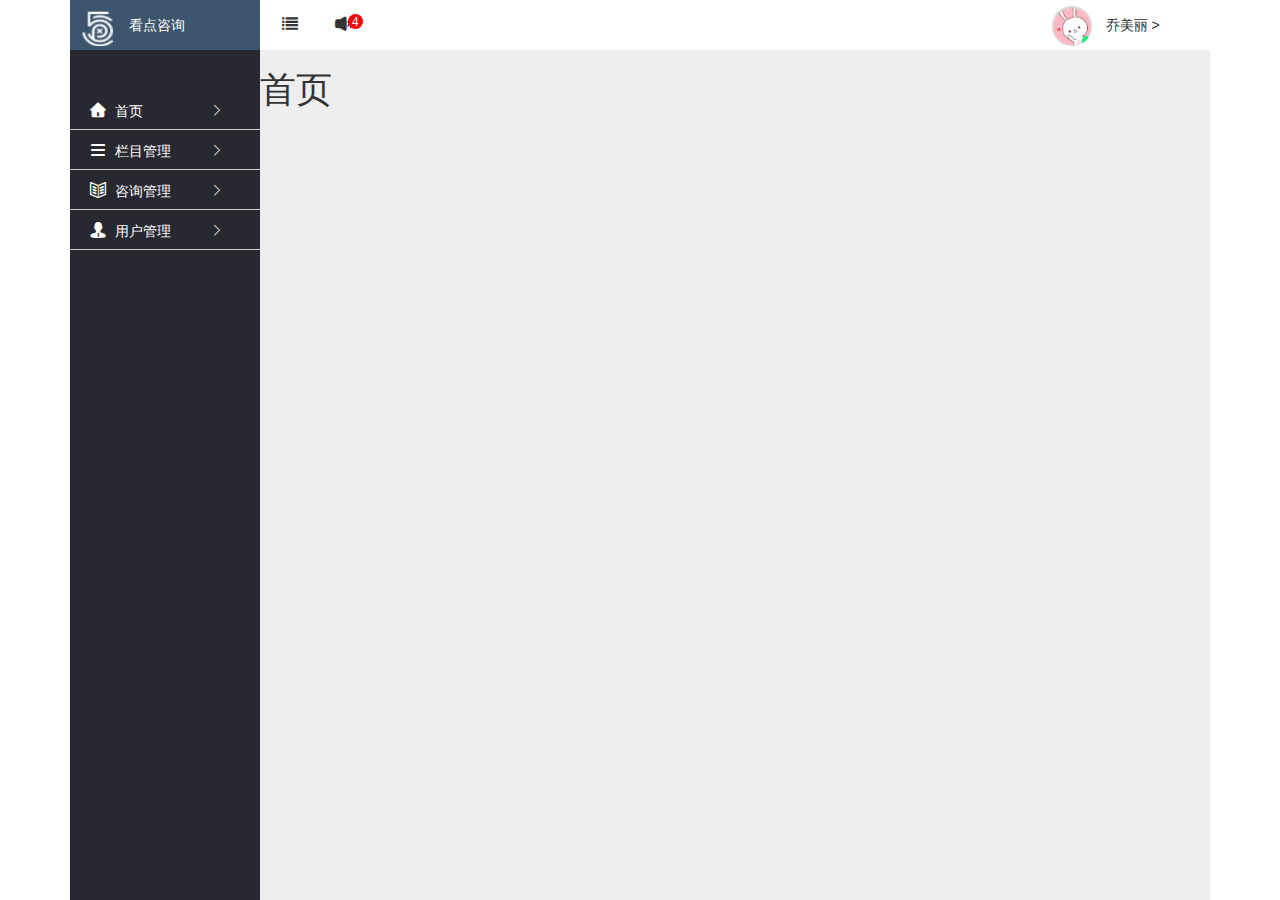
<file: 项目/cms/index.html>
<!DOCTYPE html>
<html lang="en">
<head>
	<meta charset="UTF-8">
	<title>Document</title>
	<!--引入样式-->
	<link rel="stylesheet" href="css/bootstrap3.2.2/css/bootstrap.min.css">
	<link rel="stylesheet" href="css/iconFont/iconfont.css">
	<link rel="stylesheet" href="css/index.css">
	<!--引入js-->
	<script type="text/javascript" src="js/jquery-2.1.4/jquery.min.js"></script>
	<script type="text/javascript" src="css/bootstrap3.2.2/js/bootstrap.min.js"></script>
	<script type="text/javascript" src="js/highcharts.js"></script>
	<script type="text/javascript" src="js/index.js"></script>
</head>
<body>
	<div class="container">
		<div class="col-md-2 leftDiv">
			<div class="leftDiv_top">
				<div>
					<img src="images/logo.png" alt="">
				</div>
				<span>看点咨询</span>
			</div>
			<ul class="leftDiv_bottom">
				<li><a href="javascript:void(0)">
					<i class="iconfont icon-shouye"></i>
					<span>首页</span>
					<i class="iconfont icon-kuozhan"></i>
				</a></li>
				<li><a href="javascript:void(0)">
					<i class="iconfont icon-liebiao"></i>
					<span>栏目管理</span>
					<i class="iconfont icon-kuozhan"></i>
				</a></li>
				<li><a href="javascript:void(0)">
					<i class="iconfont icon-zixun"></i>
					<span>咨询管理</span>
					<i class="iconfont icon-kuozhan"></i>
				</a></li>
				<li><a href="javascript:void(0)">
					<i class="iconfont icon-ai-user"></i>
					<span>用户管理</span>
					<i class="iconfont icon-kuozhan"></i>
				</a></li>
			</ul>
		</div>
		<div class="col-md-10 rightDiv">
			<div class="rightDiv_top">
				<div class="col-md-2 rightDivTop_left">
					<i class="iconfont icon-liebiao1"></i>
					<i class="iconfont icon-laba"></i>
					<span>4</span>
				</div>
				<div class="col-md-8"></div>
				<div class="col-md-2 rightDivTop_right">
					<div>
						<img src="images/touxiang.png" alt="">
					</div>
					<span>乔美丽 > </span>
				</div>
			</div>
			<div class="rightDiv_content">
				
			</div>
		</div>
	</div>
</body>
</html>
</file>
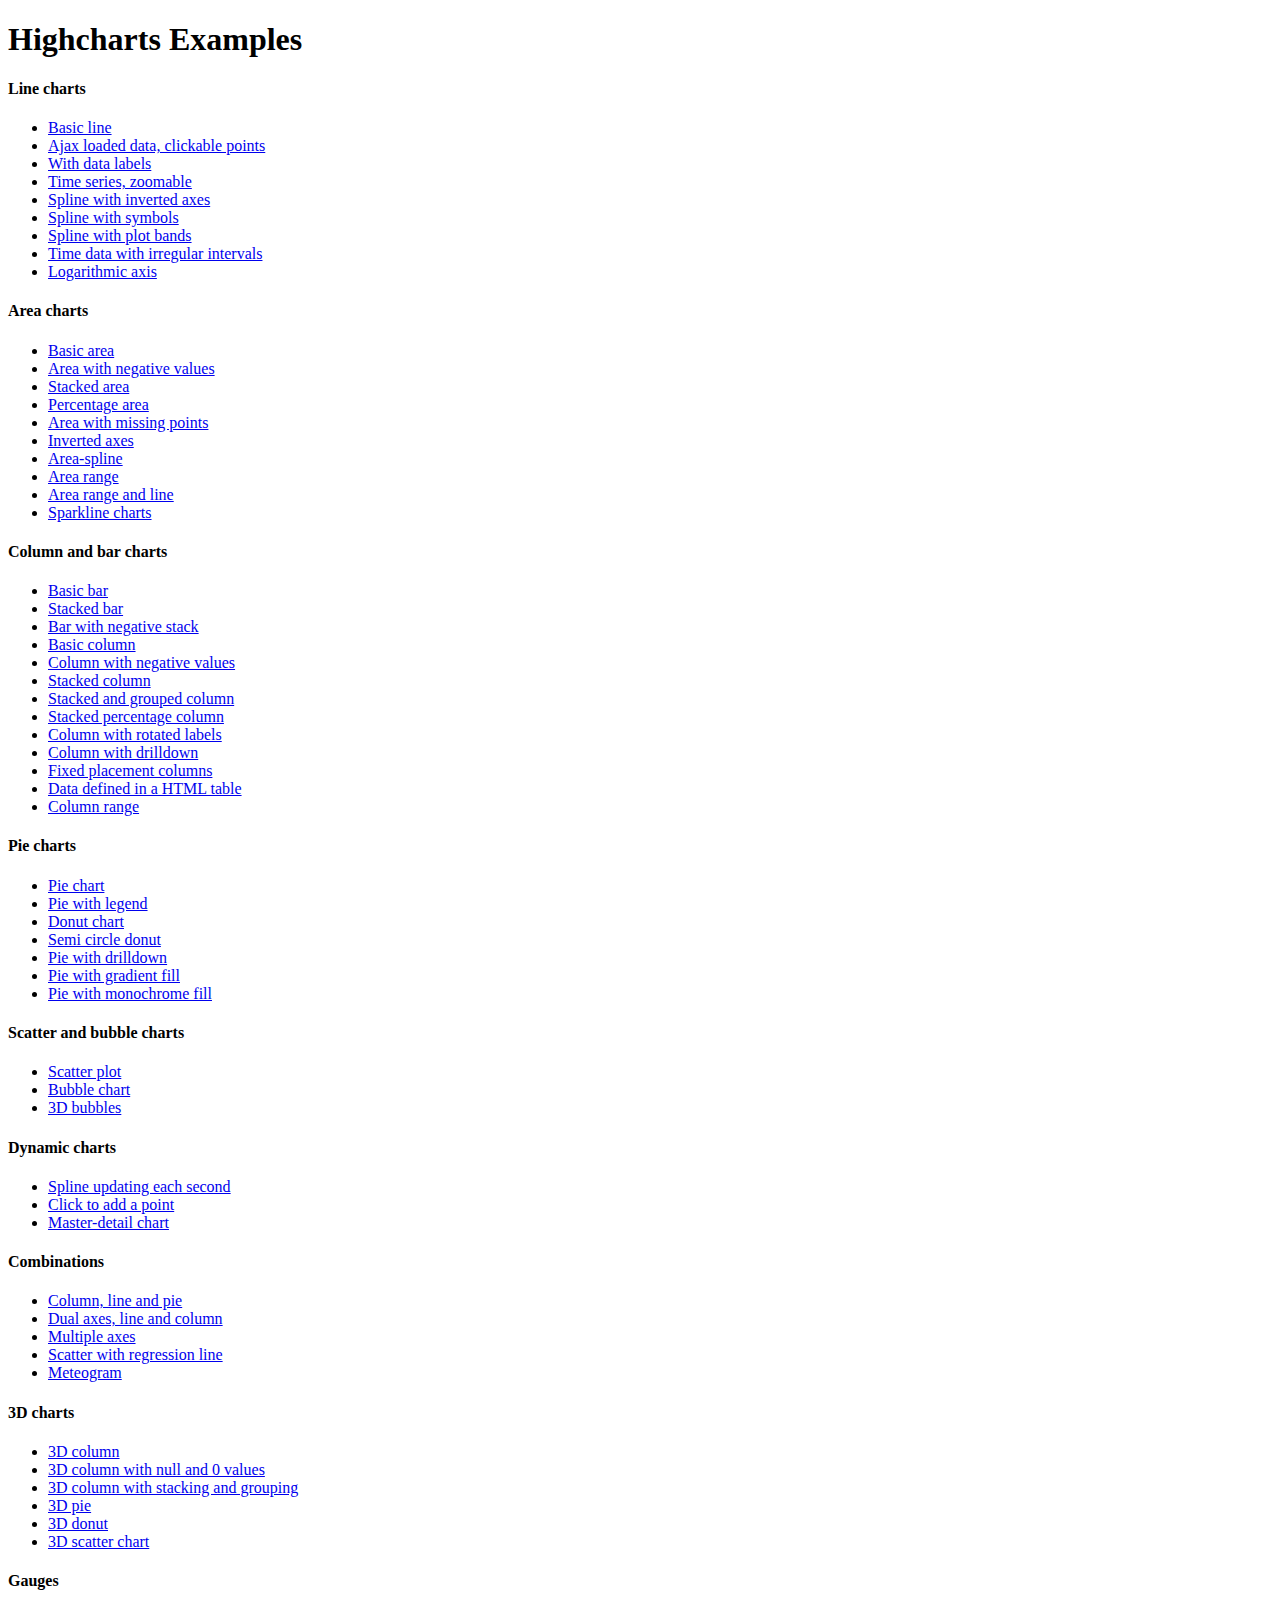
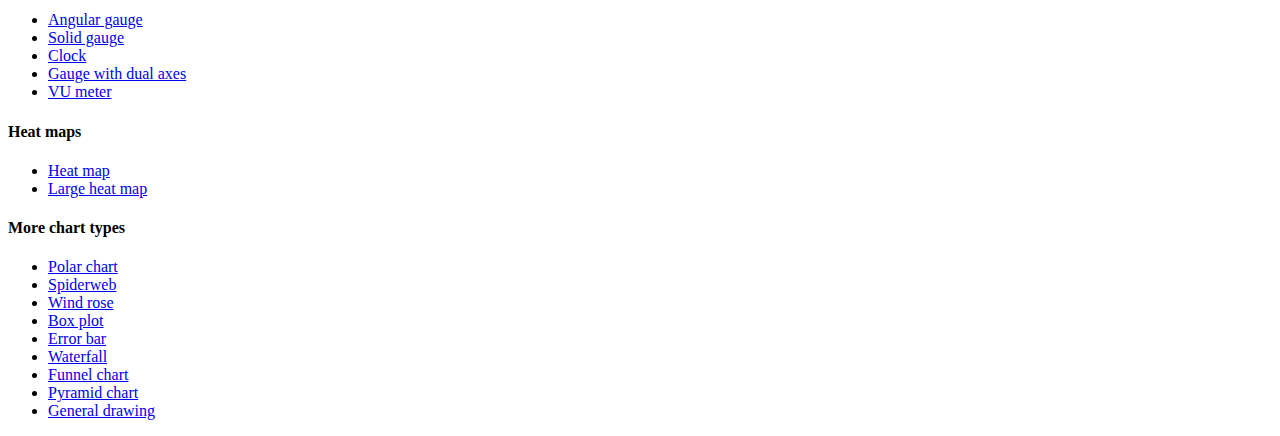
<file: 项目/Highcharts-4.0.1/index.htm>
<!DOCTYPE HTML PUBLIC "-//W3C//DTD HTML 4.01//EN" "http://www.w3.org/TR/html4/strict.dtd">
<html>
	<head>
		<meta http-equiv="Content-Type" content="text/html; charset=utf-8" />
		<title>Highcharts Examples</title>
	</head>
	<body>
		<h1>Highcharts Examples</h1>
		<h4>Line charts</h4>
		<ul>
			<li><a href="examples/line-basic/index.htm">Basic line</a></li>
			<li><a href="examples/line-ajax/index.htm">Ajax loaded data, clickable points</a></li>
			<li><a href="examples/line-labels/index.htm">With data labels</a></li>
			<li><a href="examples/line-time-series/index.htm">Time series, zoomable</a></li>
			<li><a href="examples/spline-inverted/index.htm">Spline with inverted axes</a></li>
			<li><a href="examples/spline-symbols/index.htm">Spline with symbols</a></li>
			<li><a href="examples/spline-plot-bands/index.htm">Spline with plot bands</a></li>
			<li><a href="examples/spline-irregular-time/index.htm">Time data with irregular intervals</a></li>
			<li><a href="examples/line-log-axis/index.htm">Logarithmic axis</a></li>
		</ul>
		<h4>Area charts</h4>
		<ul>
			<li><a href="examples/area-basic/index.htm">Basic area</a></li>
			<li><a href="examples/area-negative/index.htm">Area with negative values</a></li>
			<li><a href="examples/area-stacked/index.htm">Stacked area</a></li>
			<li><a href="examples/area-stacked-percent/index.htm">Percentage area</a></li>
			<li><a href="examples/area-missing/index.htm">Area with missing points</a></li>
			<li><a href="examples/area-inverted/index.htm">Inverted axes</a></li>
			<li><a href="examples/areaspline/index.htm">Area-spline</a></li>
			<li><a href="examples/arearange/index.htm">Area range</a></li>
			<li><a href="examples/arearange-line/index.htm">Area range and line</a></li>
			<li><a href="examples/sparkline/index.htm">Sparkline charts</a></li>
		</ul>
		<h4>Column and bar charts</h4>
		<ul>
			<li><a href="examples/bar-basic/index.htm">Basic bar</a></li>
			<li><a href="examples/bar-stacked/index.htm">Stacked bar</a></li>
			<li><a href="examples/bar-negative-stack/index.htm">Bar with negative stack</a></li>
			<li><a href="examples/column-basic/index.htm">Basic column</a></li>
			<li><a href="examples/column-negative/index.htm">Column with negative values</a></li>
			<li><a href="examples/column-stacked/index.htm">Stacked column</a></li>
			<li><a href="examples/column-stacked-and-grouped/index.htm">Stacked and grouped column</a></li>
			<li><a href="examples/column-stacked-percent/index.htm">Stacked percentage column</a></li>
			<li><a href="examples/column-rotated-labels/index.htm">Column with rotated labels</a></li>
			<li><a href="examples/column-drilldown/index.htm">Column with drilldown</a></li>
			<li><a href="examples/column-placement/index.htm">Fixed placement columns</a></li>
			<li><a href="examples/column-parsed/index.htm">Data defined in a HTML table</a></li>
			<li><a href="examples/columnrange/index.htm">Column range</a></li>
		</ul>
		<h4>Pie charts</h4>
		<ul>
			<li><a href="examples/pie-basic/index.htm">Pie chart</a></li>
			<li><a href="examples/pie-legend/index.htm">Pie with legend</a></li>
			<li><a href="examples/pie-donut/index.htm">Donut chart</a></li>
			<li><a href="examples/pie-semi-circle/index.htm">Semi circle donut</a></li>
			<li><a href="examples/pie-drilldown/index.htm">Pie with drilldown</a></li>
			<li><a href="examples/pie-gradient/index.htm">Pie with gradient fill</a></li>
			<li><a href="examples/pie-monochrome/index.htm">Pie with monochrome fill</a></li>
		</ul>
		<h4>Scatter and bubble charts</h4>
		<ul>
			<li><a href="examples/scatter/index.htm">Scatter plot</a></li>
			<li><a href="examples/bubble/index.htm">Bubble chart</a></li>
			<li><a href="examples/bubble-3d/index.htm">3D bubbles</a></li>
		</ul>
		<h4>Dynamic charts</h4>
		<ul>
			<li><a href="examples/dynamic-update/index.htm">Spline updating each second</a></li>
			<li><a href="examples/dynamic-click-to-add/index.htm">Click to add a point</a></li>
			<li><a href="examples/dynamic-master-detail/index.htm">Master-detail chart</a></li>
		</ul>
		<h4>Combinations</h4>
		<ul>
			<li><a href="examples/combo/index.htm">Column, line and pie</a></li>
			<li><a href="examples/combo-dual-axes/index.htm">Dual axes, line and column</a></li>
			<li><a href="examples/combo-multi-axes/index.htm">Multiple axes</a></li>
			<li><a href="examples/combo-regression/index.htm">Scatter with regression line</a></li>
			<li><a href="examples/combo-meteogram/index.htm">Meteogram</a></li>
		</ul>
		<h4>3D charts</h4>
		<ul>
			<li><a href="examples/3d-column-interactive/index.htm">3D column</a></li>
			<li><a href="examples/3d-column-null-values/index.htm">3D column with null and 0 values</a></li>
			<li><a href="examples/3d-column-stacking-grouping/index.htm">3D column with stacking and grouping</a></li>
			<li><a href="examples/3d-pie/index.htm">3D pie</a></li>
			<li><a href="examples/3d-pie-donut/index.htm">3D donut</a></li>
			<li><a href="examples/3d-scatter-draggable/index.htm">3D scatter chart</a></li>
		</ul>
		<h4>Gauges</h4>
		<ul>
			<li><a href="examples/gauge-speedometer/index.htm">Angular gauge</a></li>
			<li><a href="examples/gauge-solid/index.htm">Solid gauge</a></li>
			<li><a href="examples/gauge-clock/index.htm">Clock</a></li>
			<li><a href="examples/gauge-dual/index.htm">Gauge with dual axes</a></li>
			<li><a href="examples/gauge-vu-meter/index.htm">VU meter</a></li>
		</ul>
		<h4>Heat maps</h4>
		<ul>
			<li><a href="examples/heatmap/index.htm">Heat map</a></li>
			<li><a href="examples/heatmap-canvas/index.htm">Large heat map</a></li>
		</ul>
		<h4>More chart types</h4>
		<ul>
			<li><a href="examples/polar/index.htm">Polar chart</a></li>
			<li><a href="examples/polar-spider/index.htm">Spiderweb</a></li>
			<li><a href="examples/polar-wind-rose/index.htm">Wind rose</a></li>
			<li><a href="examples/box-plot/index.htm">Box plot</a></li>
			<li><a href="examples/error-bar/index.htm">Error bar</a></li>
			<li><a href="examples/waterfall/index.htm">Waterfall</a></li>
			<li><a href="examples/funnel/index.htm">Funnel chart</a></li>
			<li><a href="examples/pyramid/index.htm">Pyramid chart</a></li>
			<li><a href="examples/renderer/index.htm">General drawing</a></li>
		</ul>
	</body>
</html>
</file>
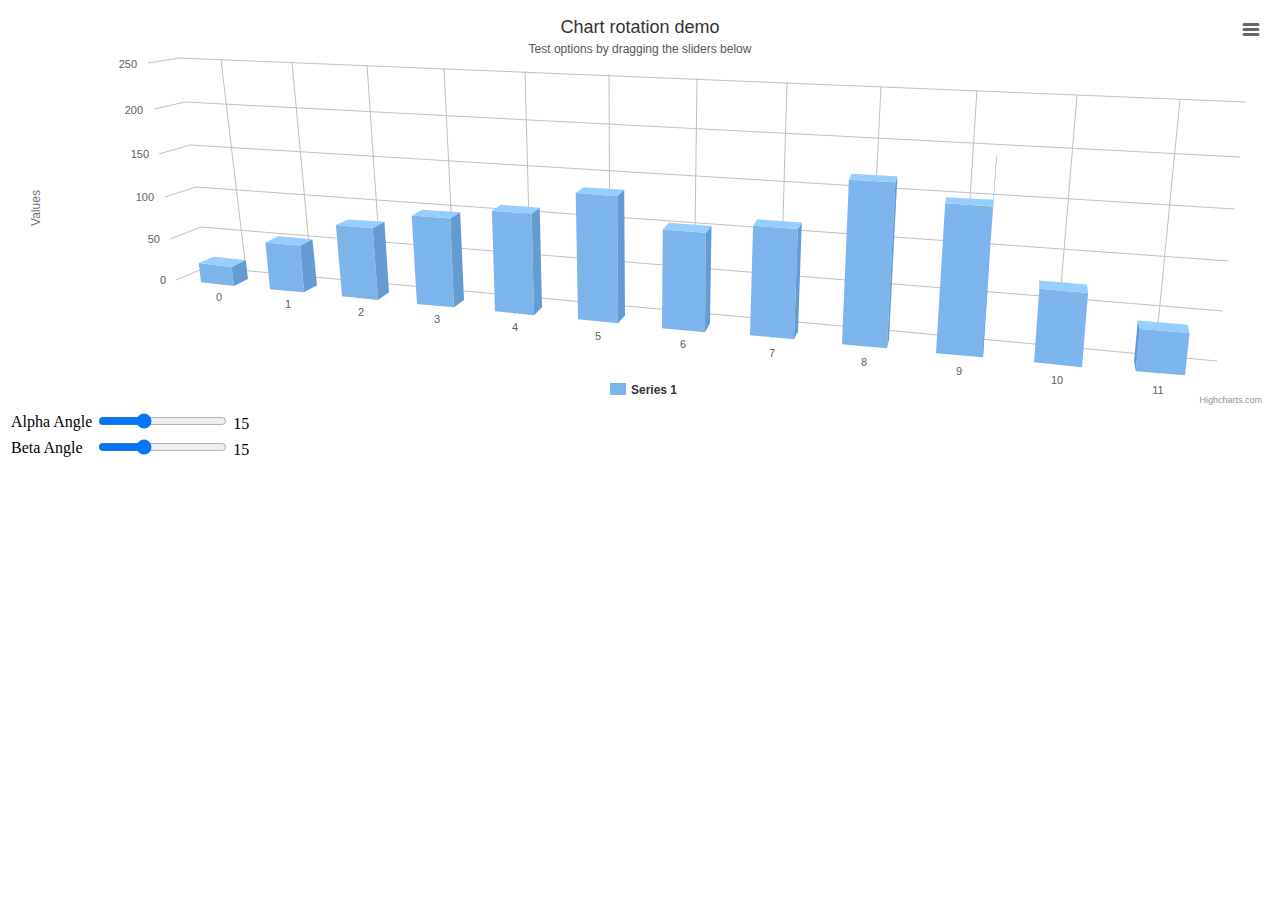
<file: 项目/Highcharts-4.0.1/examples/3d-column-interactive/index.htm>
<!DOCTYPE HTML>
<html>
	<head>
		<meta http-equiv="Content-Type" content="text/html; charset=utf-8">
		<title>Highcharts Example</title>

		<script type="text/javascript" src="http://ajax.googleapis.com/ajax/libs/jquery/1.8.2/jquery.min.js"></script>
		<script type="text/javascript">
$(function () {
    // Set up the chart
    var chart = new Highcharts.Chart({
        chart: {
            renderTo: 'container',
            type: 'column',
            margin: 75,
            options3d: {
                enabled: true,
                alpha: 15,
                beta: 15,
                depth: 50,
                viewDistance: 25
            }
        },
        title: {
            text: 'Chart rotation demo'
        },
        subtitle: {
            text: 'Test options by dragging the sliders below'
        },
        plotOptions: {
            column: {
                depth: 25
            }
        },
        series: [{
            data: [29.9, 71.5, 106.4, 129.2, 144.0, 176.0, 135.6, 148.5, 216.4, 194.1, 95.6, 54.4]
        }]
    });
    

    // Activate the sliders
    $('#R0').on('change', function(){
        chart.options.chart.options3d.alpha = this.value;
        showValues();
        chart.redraw(false);
    });
    $('#R1').on('change', function(){
        chart.options.chart.options3d.beta = this.value;
        showValues();
        chart.redraw(false);
    });

    function showValues() {
        $('#R0-value').html(chart.options.chart.options3d.alpha);
        $('#R1-value').html(chart.options.chart.options3d.beta);
    }
    showValues();
});
		</script>
	</head>
	<body>
<script src="../../js/highcharts.js"></script>
<script src="../../js/highcharts-3d.js"></script>
<script src="../../js/modules/exporting.js"></script>

<div id="container"></div>
<div id="sliders">
	<table>
		<tr><td>Alpha Angle</td><td><input id="R0" type="range" min="0" max="45" value="15"/> <span id="R0-value" class="value"></span></td></tr>
	    <tr><td>Beta Angle</td><td><input id="R1" type="range" min="0" max="45" value="15"/> <span id="R1-value" class="value"></span></td></tr>
	</table>
</div>
	</body>
</html>
</file>
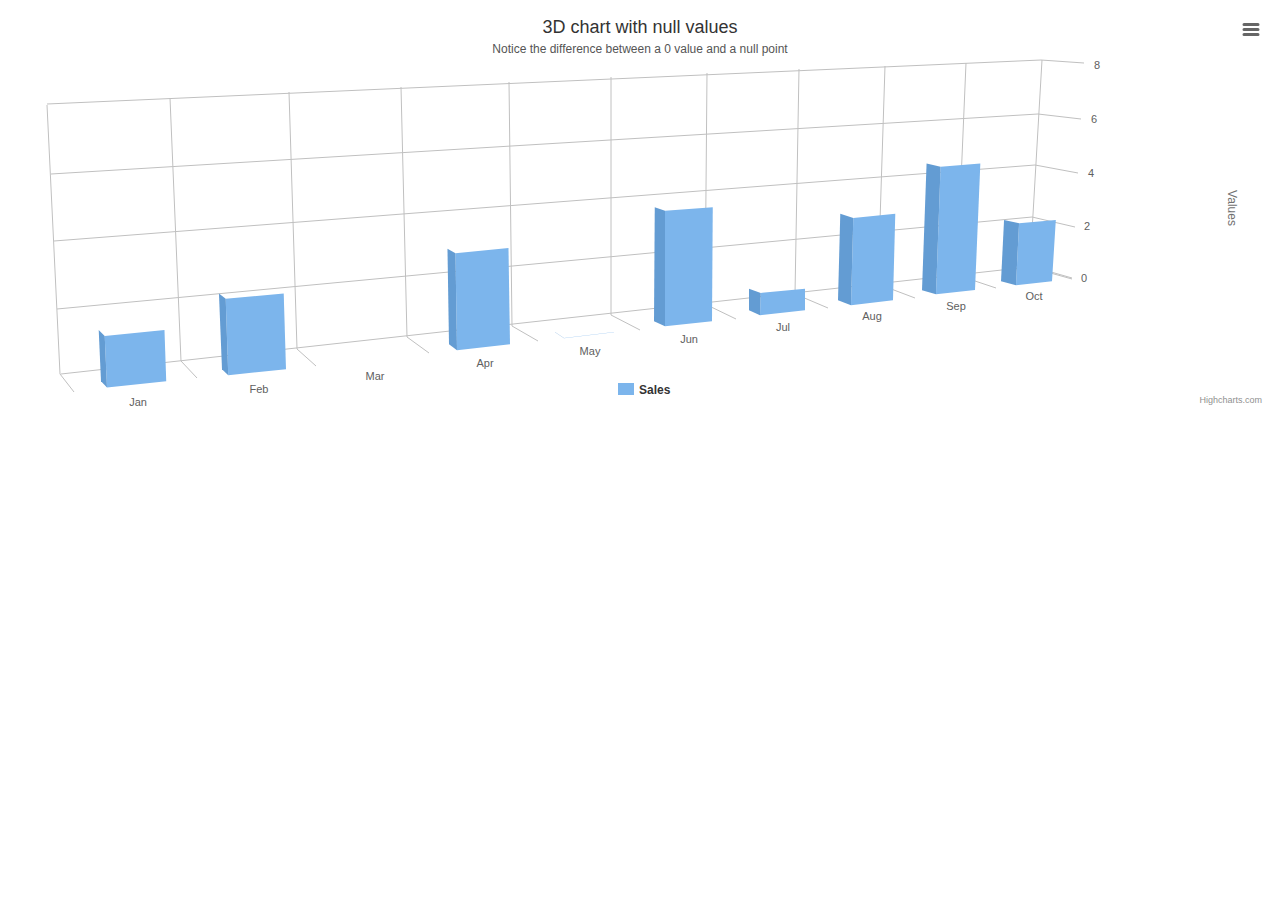
<file: 项目/Highcharts-4.0.1/examples/3d-column-null-values/index.htm>
<!DOCTYPE HTML>
<html>
	<head>
		<meta http-equiv="Content-Type" content="text/html; charset=utf-8">
		<title>Highcharts Example</title>

		<script type="text/javascript" src="http://ajax.googleapis.com/ajax/libs/jquery/1.8.2/jquery.min.js"></script>
		<script type="text/javascript">
$(function () {
    $('#container').highcharts({
        chart: {
            type: 'column',
            margin: 75,
            options3d: {
				enabled: true,
                alpha: 10,
                beta: 25,
                depth: 70
            }
        },
        title: {
            text: '3D chart with null values'
        },
        subtitle: {
            text: 'Notice the difference between a 0 value and a null point'
        },
        plotOptions: {
            column: {
                depth: 25
            }
        },
        xAxis: {
            categories: Highcharts.getOptions().lang.shortMonths
        },
        yAxis: {
            opposite: true
        },
        series: [{
            name: 'Sales',
            data: [2, 3, null, 4, 0, 5, 1, 4, 6, 3]
        }]
    });
});
		</script>
	</head>
	<body>

<script src="../../js/highcharts.js"></script>
<script src="../../js/highcharts-3d.js"></script>
<script src="../../js/modules/exporting.js"></script>

<div id="container" style="height: 400px"></div>
	</body>
</html>
</file>
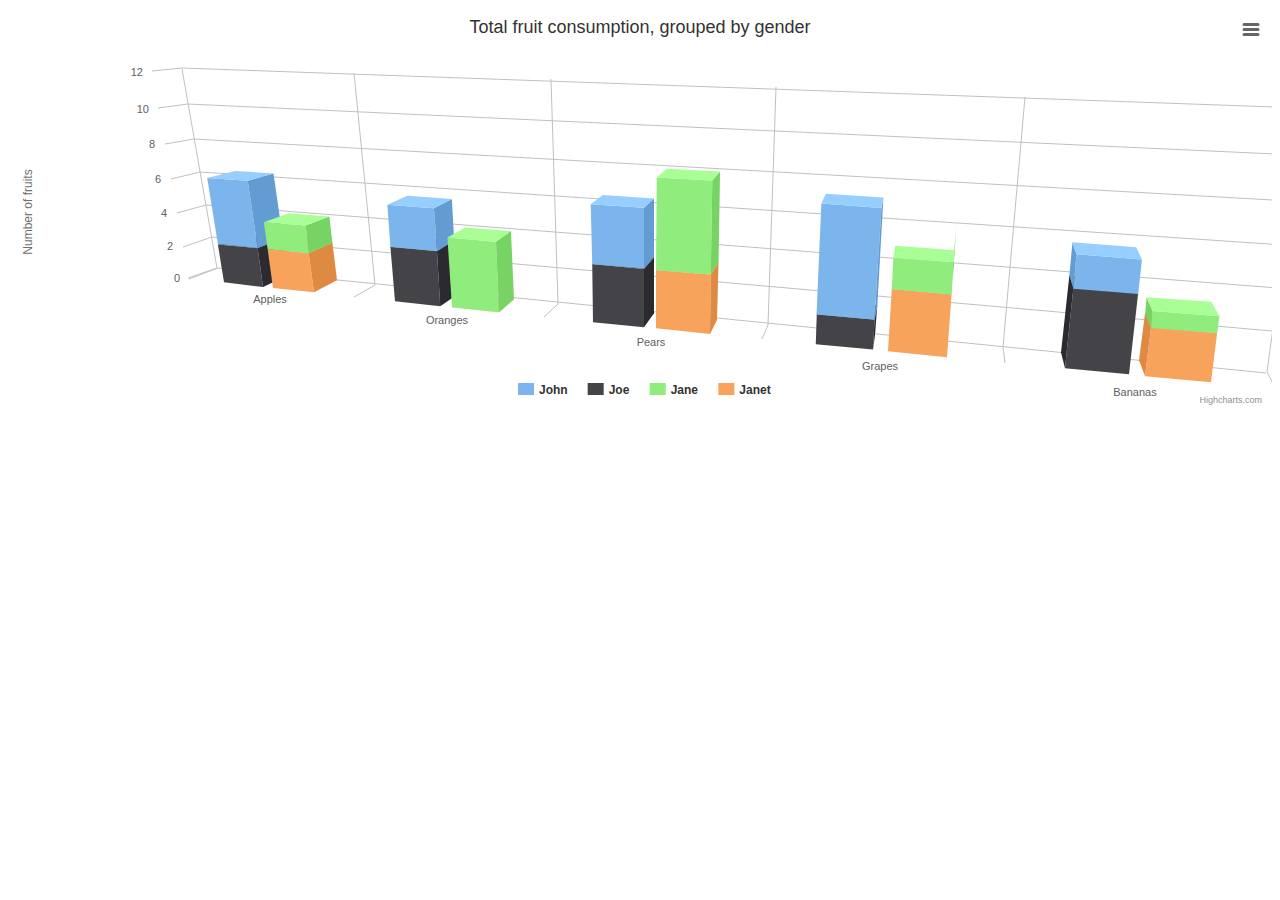
<file: 项目/Highcharts-4.0.1/examples/3d-column-stacking-grouping/index.htm>
<!DOCTYPE HTML>
<html>
	<head>
		<meta http-equiv="Content-Type" content="text/html; charset=utf-8">
		<title>Highcharts Example</title>

		<script type="text/javascript" src="http://ajax.googleapis.com/ajax/libs/jquery/1.8.2/jquery.min.js"></script>
		<script type="text/javascript">
$(function () {
    $('#container').highcharts({

        chart: {
            type: 'column',
            options3d: {
                enabled: true,
                alpha: 15,
                beta: 15,
                viewDistance: 25,
                depth: 40
            },
            marginTop: 80,
            marginRight: 40
        },

        title: {
            text: 'Total fruit consumption, grouped by gender'
        },

        xAxis: {
            categories: ['Apples', 'Oranges', 'Pears', 'Grapes', 'Bananas']
        },

        yAxis: {
            allowDecimals: false,
            min: 0,
            title: {
                text: 'Number of fruits'
            }
        },

        tooltip: {
            headerFormat: '<b>{point.key}</b><br>',
            pointFormat: '<span style="color:{series.color}">\u25CF</span> {series.name}: {point.y} / {point.stackTotal}'
        },

        plotOptions: {
            column: {
                stacking: 'normal',
                depth: 40
            }
        },

        series: [{
            name: 'John',
            data: [5, 3, 4, 7, 2],
            stack: 'male'
        }, {
            name: 'Joe',
            data: [3, 4, 4, 2, 5],
            stack: 'male'
        }, {
            name: 'Jane',
            data: [2, 5, 6, 2, 1],
            stack: 'female'
        }, {
            name: 'Janet',
            data: [3, 0, 4, 4, 3],
            stack: 'female'
        }]
    });
});
    

		</script>
	</head>
	<body>

<script src="../../js/highcharts.js"></script>
<script src="../../js/highcharts-3d.js"></script>
<script src="../../js/modules/exporting.js"></script>

<div id="container" style="height: 400px"></div>
	</body>
</html>
</file>
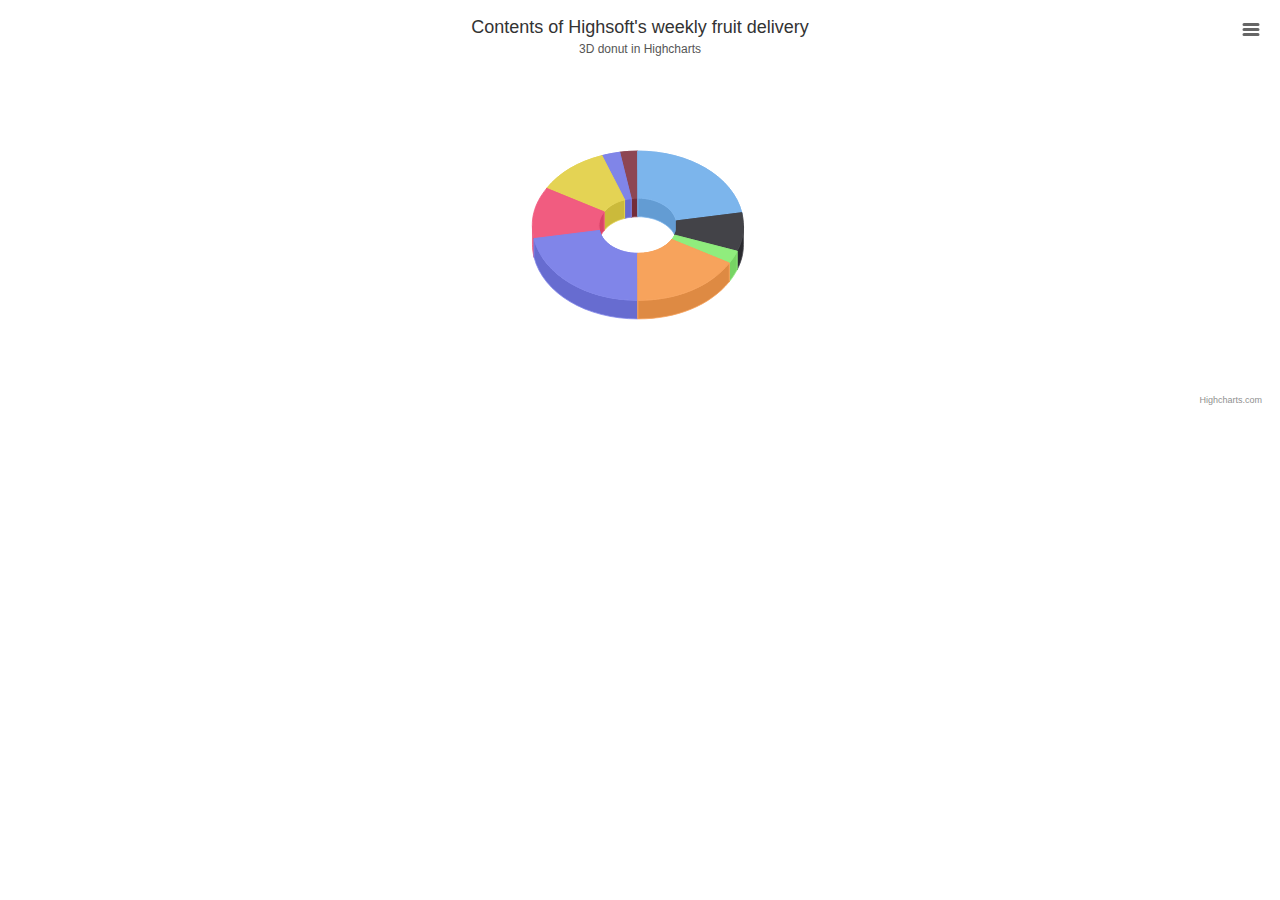
<file: 项目/Highcharts-4.0.1/examples/3d-pie-donut/index.htm>
<!DOCTYPE HTML>
<html>
	<head>
		<meta http-equiv="Content-Type" content="text/html; charset=utf-8">
		<title>Highcharts Example</title>

		<script type="text/javascript" src="../../../jquery-2.1.4/jquery.min.js"></script>
		<script type="text/javascript">
$(function () {
    $('#container').highcharts({
        chart: {
            type: 'pie',
            options3d: {
				enabled: true,
                alpha: 45
            }
        },
        title: {
            text: 'Contents of Highsoft\'s weekly fruit delivery'
        },
        subtitle: {
            text: '3D donut in Highcharts'
        },
        plotOptions: {
            pie: {
                innerSize: 100,
                depth: 45
            }
        },
        series: [{
            name: 'Delivered amount',
            data: [
                ['Bananas', 8],
                ['Kiwi', 3],
                ['Mixed nuts', 1],
                ['Oranges', 6],
                ['Apples', 8],
                ['Pears', 4], 
                ['Clementines', 4],
                ['Reddish (bag)', 1],
                ['Grapes (bunch)', 1]
            ]
        }]
    });
});
		</script>
	</head>
	<body>

<script src="../../js/highcharts.js"></script>
<script src="../../js/highcharts-3d.js"></script>
<script src="../../js/modules/exporting.js"></script>

<div id="container" style="height: 400px"></div>
	</body>
</html>
</file>
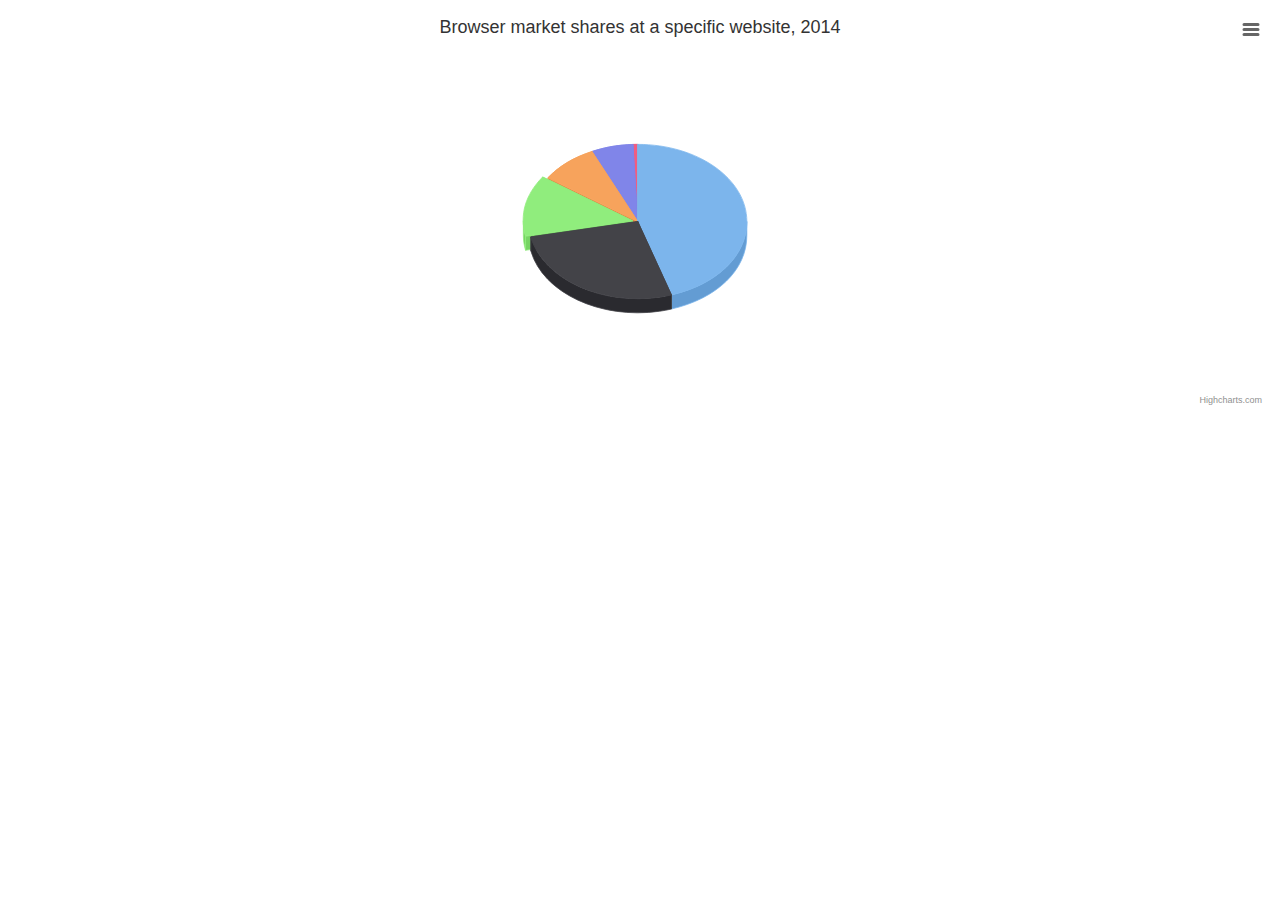
<file: 项目/Highcharts-4.0.1/examples/3d-pie/index.htm>
<!DOCTYPE HTML>
<html>
	<head>
		<meta http-equiv="Content-Type" content="text/html; charset=utf-8">
		<title>Highcharts Example</title>

		<script type="text/javascript" src="http://ajax.googleapis.com/ajax/libs/jquery/1.8.2/jquery.min.js"></script>
		<script type="text/javascript">
$(function () {
    $('#container').highcharts({
        chart: {
            type: 'pie',
            options3d: {
				enabled: true,
                alpha: 45,
                beta: 0
            }
        },
        title: {
            text: 'Browser market shares at a specific website, 2014'
        },
        tooltip: {
            pointFormat: '{series.name}: <b>{point.percentage:.1f}%</b>'
        },
        plotOptions: {
            pie: {
                allowPointSelect: true,
                cursor: 'pointer',
                depth: 35,
                dataLabels: {
                    enabled: true,
                    format: '{point.name}'
                }
            }
        },
        series: [{
            type: 'pie',
            name: 'Browser share',
            data: [
                ['Firefox',   45.0],
                ['IE',       26.8],
                {
                    name: 'Chrome',
                    y: 12.8,
                    sliced: true,
                    selected: true
                },
                ['Safari',    8.5],
                ['Opera',     6.2],
                ['Others',   0.7]
            ]
        }]
    });
});
		</script>
	</head>
	<body>

<script src="../../js/highcharts.js"></script>
<script src="../../js/highcharts-3d.js"></script>
<script src="../../js/modules/exporting.js"></script>

<div id="container" style="height: 400px"></div>
	</body>
</html>
</file>
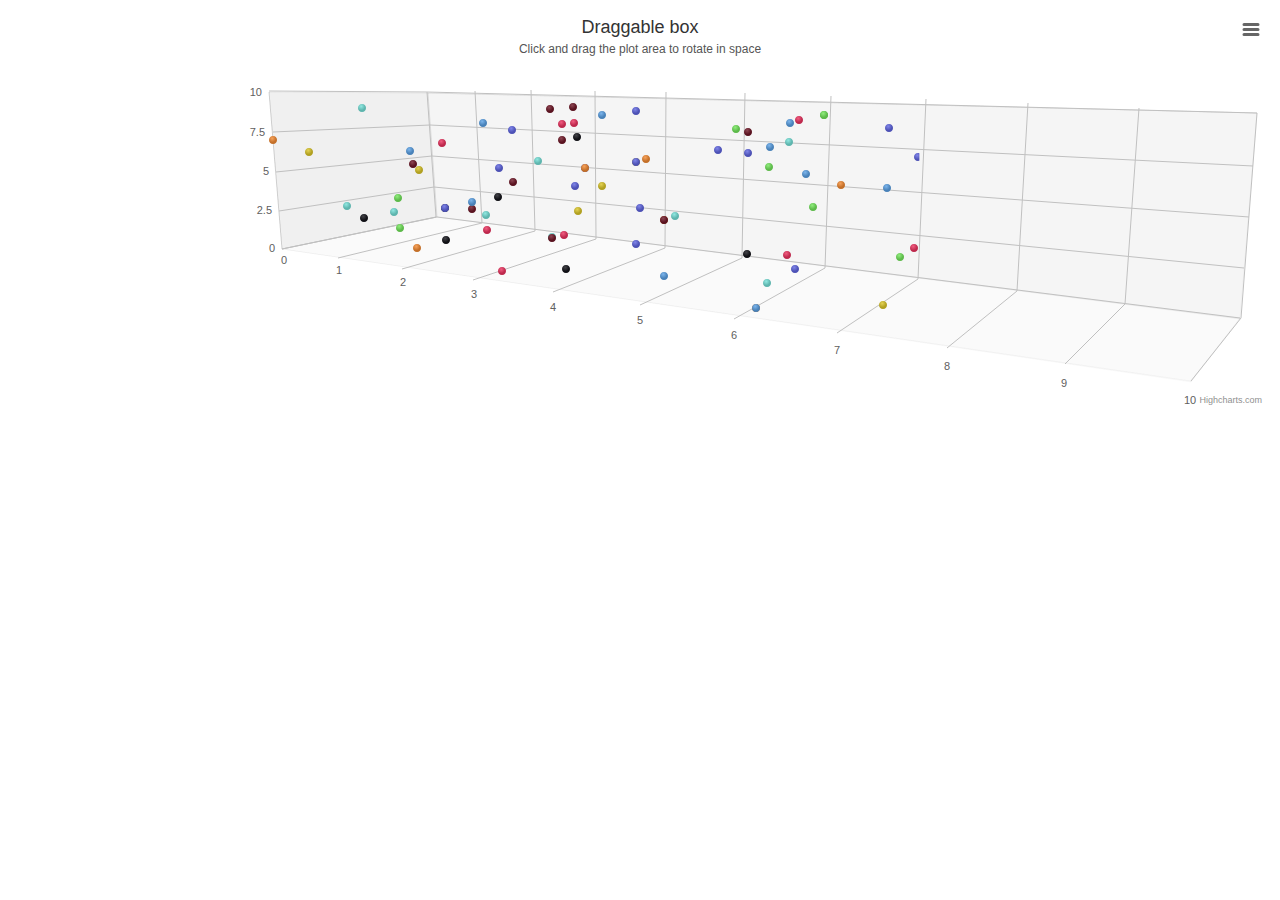
<file: 项目/Highcharts-4.0.1/examples/3d-scatter-draggable/index.htm>
<!DOCTYPE HTML>
<html>
	<head>
		<meta http-equiv="Content-Type" content="text/html; charset=utf-8">
		<title>Highcharts Example</title>

		<script type="text/javascript" src="http://ajax.googleapis.com/ajax/libs/jquery/1.8.2/jquery.min.js"></script>
		<script type="text/javascript">
$(function () {

    // Give the points a 3D feel by adding a radial gradient
    Highcharts.getOptions().colors = $.map(Highcharts.getOptions().colors, function (color) {
        return {
            radialGradient: {
                cx: 0.4,
                cy: 0.3,
                r: 0.5
            },
            stops: [
                [0, color],
                [1, Highcharts.Color(color).brighten(-0.2).get('rgb')]
            ]
        };
    });

    // Set up the chart
    var chart = new Highcharts.Chart({
        chart: {
            renderTo: 'container',
            margin: 100,
            type: 'scatter',
            options3d: {
                enabled: true,
                alpha: 10,
                beta: 30,
                depth: 250,
                viewDistance: 5,

                frame: {
                    bottom: { size: 1, color: 'rgba(0,0,0,0.02)' },
                    back: { size: 1, color: 'rgba(0,0,0,0.04)' },
                    side: { size: 1, color: 'rgba(0,0,0,0.06)' }
                }
            }
        },
        title: {
            text: 'Draggable box'
        },
        subtitle: {
            text: 'Click and drag the plot area to rotate in space'
        },
        plotOptions: {
            scatter: {
                width: 10,
                height: 10,
                depth: 10
            }
        },
        yAxis: {
            min: 0,
            max: 10,
            title: null
        },
        xAxis: {
            min: 0,
            max: 10,
            gridLineWidth: 1
        },
        zAxis: {
            min: 0,
            max: 10
        },
        legend: {
            enabled: false
        },
        series: [{
            name: 'Reading',
            colorByPoint: true,
            data: [[1,6,5],[8,7,9],[1,3,4],[4,6,8],[5,7,7],[6,9,6],[7,0,5],[2,3,3],[3,9,8],[3,6,5],[4,9,4],[2,3,3],[6,9,9],[0,7,0],[7,7,9],[7,2,9],[0,6,2],[4,6,7],[3,7,7],[0,1,7],[2,8,6],[2,3,7],[6,4,8],[3,5,9],[7,9,5],[3,1,7],[4,4,2],[3,6,2],[3,1,6],[6,8,5],[6,6,7],[4,1,1],[7,2,7],[7,7,0],[8,8,9],[9,4,1],[8,3,4],[9,8,9],[3,5,3],[0,2,4],[6,0,2],[2,1,3],[5,8,9],[2,1,1],[9,7,6],[3,0,2],[9,9,0],[3,4,8],[2,6,1],[8,9,2],[7,6,5],[6,3,1],[9,3,1],[8,9,3],[9,1,0],[3,8,7],[8,0,0],[4,9,7],[8,6,2],[4,3,0],[2,3,5],[9,1,4],[1,1,4],[6,0,2],[6,1,6],[3,8,8],[8,8,7],[5,5,0],[3,9,6],[5,4,3],[6,8,3],[0,1,5],[6,7,3],[8,3,2],[3,8,3],[2,1,6],[4,6,7],[8,9,9],[5,4,2],[6,1,3],[6,9,5],[4,8,2],[9,7,4],[5,4,2],[9,6,1],[2,7,3],[4,5,4],[6,8,1],[3,4,0],[2,2,6],[5,1,2],[9,9,7],[6,9,9],[8,4,3],[4,1,7],[6,2,5],[0,4,9],[3,5,9],[6,9,1],[1,9,2]] 
        }]
    });


    // Add mouse events for rotation
    $(chart.container).bind('mousedown.hc touchstart.hc', function (e) {
        e = chart.pointer.normalize(e);

        var posX = e.pageX,
            posY = e.pageY,
            alpha = chart.options.chart.options3d.alpha,
            beta = chart.options.chart.options3d.beta,
            newAlpha,
            newBeta,
            sensitivity = 5; // lower is more sensitive

        $(document).bind({
            'mousemove.hc touchdrag.hc': function (e) {
                // Run beta
                newBeta = beta + (posX - e.pageX) / sensitivity;
                newBeta = Math.min(100, Math.max(-100, newBeta));
                chart.options.chart.options3d.beta = newBeta;

                // Run alpha
                newAlpha = alpha + (e.pageY - posY) / sensitivity;
                newAlpha = Math.min(100, Math.max(-100, newAlpha));
                chart.options.chart.options3d.alpha = newAlpha;

                chart.redraw(false);
            },                            
            'mouseup touchend': function () { 
                $(document).unbind('.hc');
            }
        });
    });
    
});
		</script>
	</head>
	<body>

<script src="../../js/highcharts.js"></script>
<script src="../../js/highcharts-3d.js"></script>
<script src="../../js/modules/exporting.js"></script>

<div id="container" style="height: 400px"></div>
	</body>
</html>
</file>
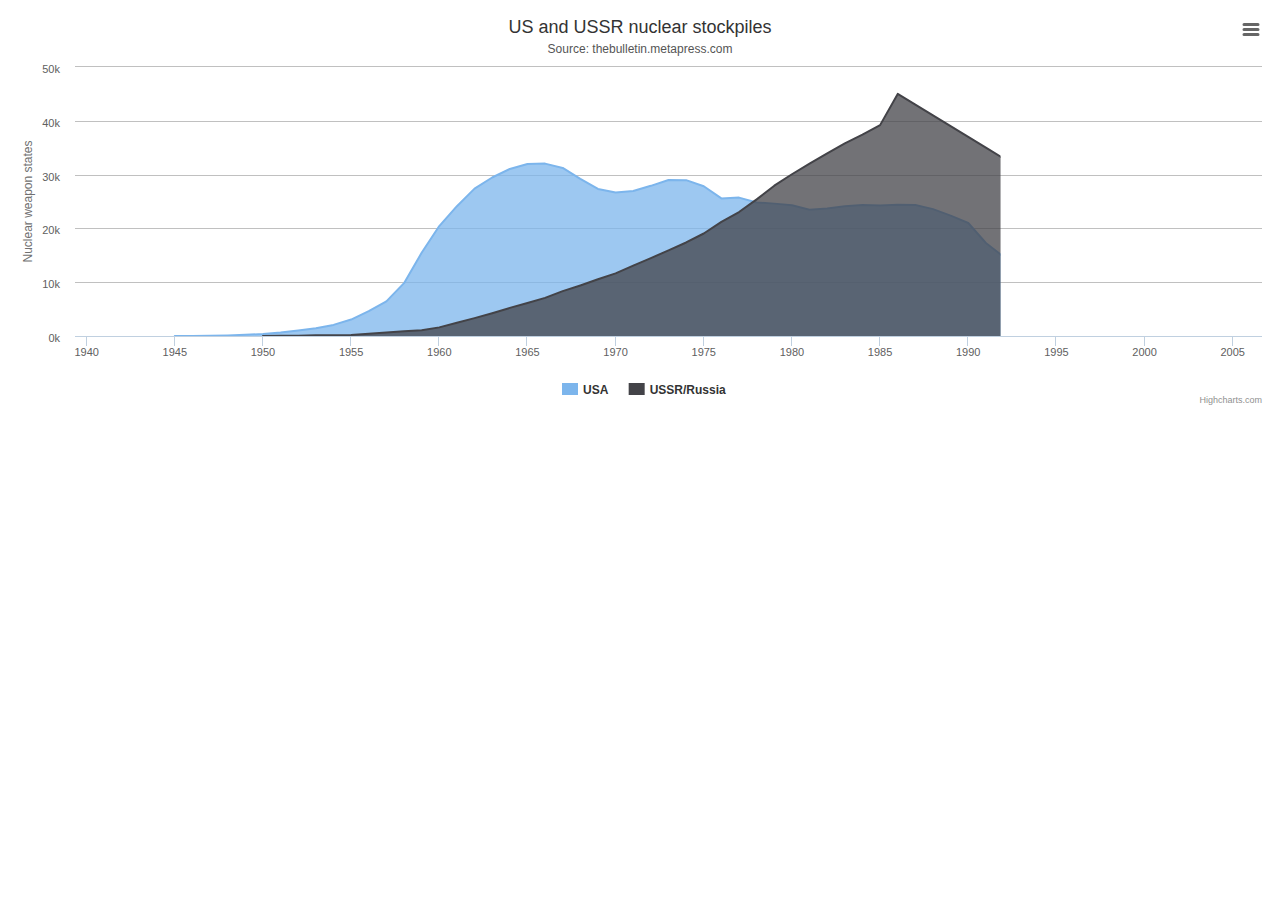
<file: 项目/Highcharts-4.0.1/examples/area-basic/index.htm>
<!DOCTYPE HTML>
<html>
	<head>
		<meta http-equiv="Content-Type" content="text/html; charset=utf-8">
		<title>Highcharts Example</title>

		<script type="text/javascript" src="http://ajax.googleapis.com/ajax/libs/jquery/1.8.2/jquery.min.js"></script>
		<script type="text/javascript">
$(function () {
        $('#container').highcharts({
            chart: {
                type: 'area'
            },
            title: {
                text: 'US and USSR nuclear stockpiles'
            },
            subtitle: {
                text: 'Source: <a href="http://thebulletin.metapress.com/content/c4120650912x74k7/fulltext.pdf">'+
                    'thebulletin.metapress.com</a>'
            },
            xAxis: {
                allowDecimals: false,
                labels: {
                    formatter: function() {
                        return this.value; // clean, unformatted number for year
                    }
                }
            },
            yAxis: {
                title: {
                    text: 'Nuclear weapon states'
                },
                labels: {
                    formatter: function() {
                        return this.value / 1000 +'k';
                    }
                }
            },
            tooltip: {
                pointFormat: '{series.name} produced <b>{point.y:,.0f}</b><br/>warheads in {point.x}'
            },
            plotOptions: {
                area: {
                    pointStart: 1940,
                    marker: {
                        enabled: false,
                        symbol: 'circle',
                        radius: 2,
                        states: {
                            hover: {
                                enabled: true
                            }
                        }
                    }
                }
            },
            series: [{
                name: 'USA',
                data: [null, null, null, null, null, 6 , 11, 32, 110, 235, 369, 640,
                    1005, 1436, 2063, 3057, 4618, 6444, 9822, 15468, 20434, 24126,
                    27387, 29459, 31056, 31982, 32040, 31233, 29224, 27342, 26662,
                    26956, 27912, 28999, 28965, 27826, 25579, 25722, 24826, 24605,
                    24304, 23464, 23708, 24099, 24357, 24237, 24401, 24344, 23586,
                    22380, 21004, 17287, 14747, 13076, 12555, 12144, 11009, 10950,
                    10871, 10824, 10577, 10527, 10475, 10421, 10358, 10295, 10104 ]
            }, {
                name: 'USSR/Russia',
                data: [null, null, null, null, null, null, null , null , null ,null,
                5, 25, 50, 120, 150, 200, 426, 660, 869, 1060, 1605, 2471, 3322,
                4238, 5221, 6129, 7089, 8339, 9399, 10538, 11643, 13092, 14478,
                15915, 17385, 19055, 21205, 23044, 25393, 27935, 30062, 32049,
                33952, 35804, 37431, 39197, 45000, 43000, 41000, 39000, 37000,
                35000, 33000, 31000, 29000, 27000, 25000, 24000, 23000, 22000,
                21000, 20000, 19000, 18000, 18000, 17000, 16000]
            }]
        });
    });
    

		</script>
	</head>
	<body>
<script src="../../js/highcharts.js"></script>
<script src="../../js/modules/exporting.js"></script>

<div id="container" style="min-width: 310px; height: 400px; margin: 0 auto"></div>

	</body>
</html>
</file>
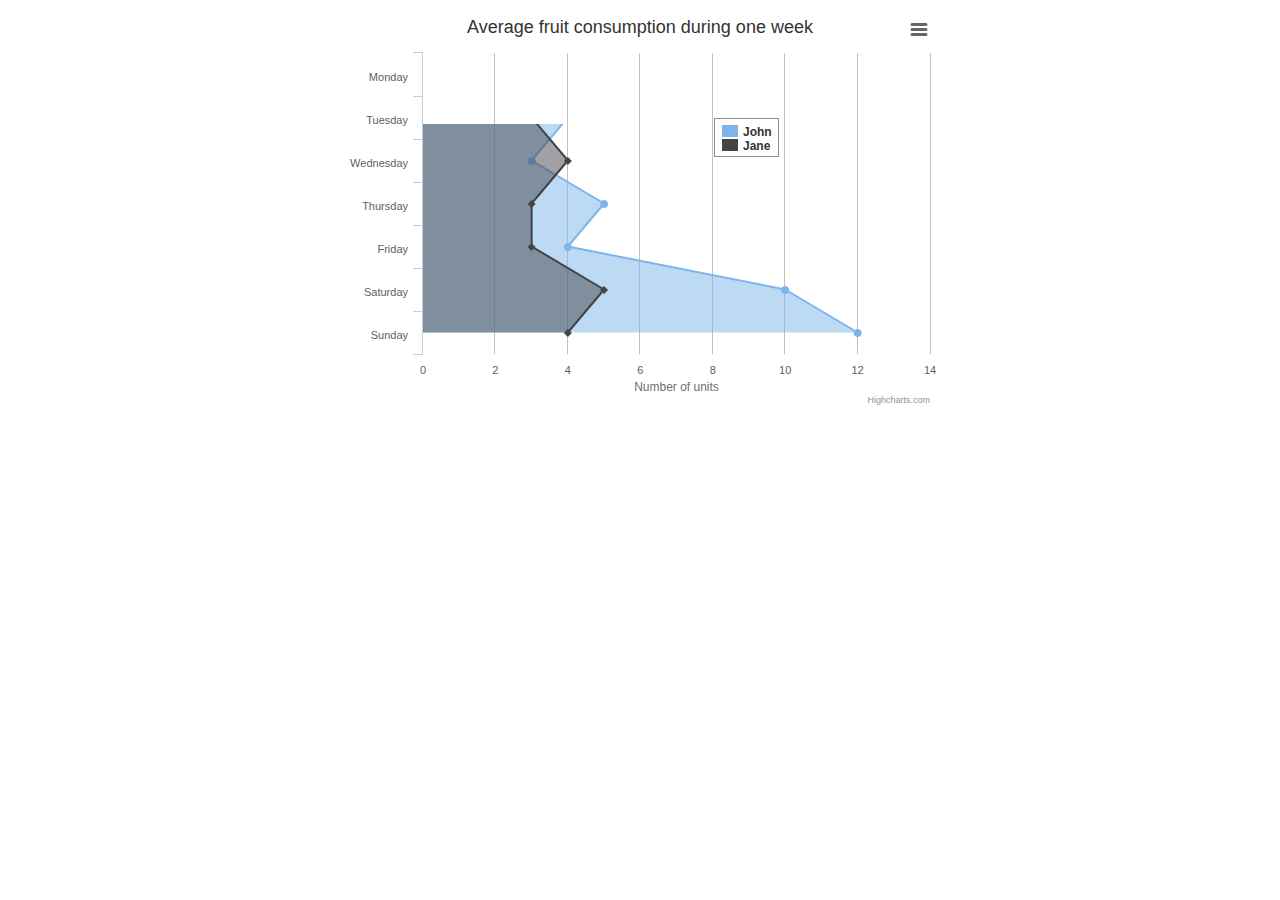
<file: 项目/Highcharts-4.0.1/examples/area-inverted/index.htm>
<!DOCTYPE HTML>
<html>
	<head>
		<meta http-equiv="Content-Type" content="text/html; charset=utf-8">
		<title>Highcharts Example</title>

		<script type="text/javascript" src="http://ajax.googleapis.com/ajax/libs/jquery/1.8.2/jquery.min.js"></script>
		<script type="text/javascript">
$(function () {
        $('#container').highcharts({
            chart: {
                type: 'area',
                inverted: true
            },
            title: {
                text: 'Average fruit consumption during one week'
            },
            subtitle: {
                style: {
                    position: 'absolute',
                    right: '0px',
                    bottom: '10px'
                }
            },
            legend: {
                layout: 'vertical',
                align: 'right',
                verticalAlign: 'top',
                x: -150,
                y: 100,
                floating: true,
                borderWidth: 1,
                backgroundColor: (Highcharts.theme && Highcharts.theme.legendBackgroundColor) || '#FFFFFF'
            },
            xAxis: {
                categories: [
                    'Monday',
                    'Tuesday',
                    'Wednesday',
                    'Thursday',
                    'Friday',
                    'Saturday',
                    'Sunday'
                ]
            },
            yAxis: {
                title: {
                    text: 'Number of units'
                },
                labels: {
                    formatter: function() {
                        return this.value;
                    }
                },
                min: 0
            },
            plotOptions: {
                area: {
                    fillOpacity: 0.5
                }
            },
            series: [{
                name: 'John',
                data: [3, 4, 3, 5, 4, 10, 12]
            }, {
                name: 'Jane',
                data: [1, 3, 4, 3, 3, 5, 4]
            }]
        });
    });
    

		</script>
	</head>
	<body>
<script src="../../js/highcharts.js"></script>
<script src="../../js/modules/exporting.js"></script>

<div id="container" style="min-width: 310px; height: 400px; max-width: 600px; margin: 0 auto"></div>

	</body>
</html>
</file>
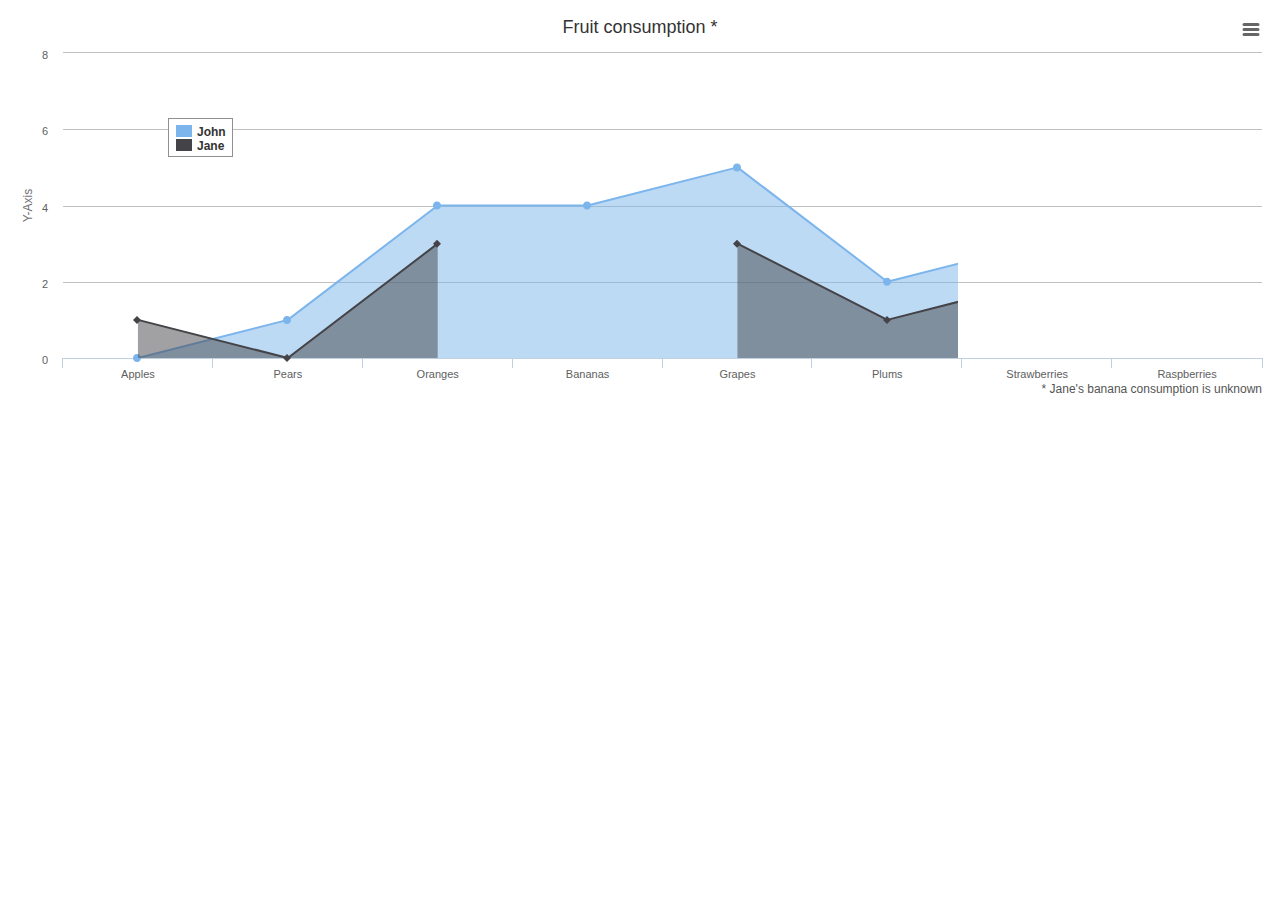
<file: 项目/Highcharts-4.0.1/examples/area-missing/index.htm>
<!DOCTYPE HTML>
<html>
	<head>
		<meta http-equiv="Content-Type" content="text/html; charset=utf-8">
		<title>Highcharts Example</title>

		<script type="text/javascript" src="http://ajax.googleapis.com/ajax/libs/jquery/1.8.2/jquery.min.js"></script>
		<script type="text/javascript">
$(function () {
        $('#container').highcharts({
            chart: {
                type: 'area',
                spacingBottom: 30
            },
            title: {
                text: 'Fruit consumption *'
            },
            subtitle: {
                text: '* Jane\'s banana consumption is unknown',
                floating: true,
                align: 'right',
                verticalAlign: 'bottom',
                y: 15
            },
            legend: {
                layout: 'vertical',
                align: 'left',
                verticalAlign: 'top',
                x: 150,
                y: 100,
                floating: true,
                borderWidth: 1,
                backgroundColor: (Highcharts.theme && Highcharts.theme.legendBackgroundColor) || '#FFFFFF'
            },
            xAxis: {
                categories: ['Apples', 'Pears', 'Oranges', 'Bananas', 'Grapes', 'Plums', 'Strawberries', 'Raspberries']
            },
            yAxis: {
                title: {
                    text: 'Y-Axis'
                },
                labels: {
                    formatter: function() {
                        return this.value;
                    }
                }
            },
            tooltip: {
                formatter: function() {
                    return '<b>'+ this.series.name +'</b><br/>'+
                    this.x +': '+ this.y;
                }
            },
            plotOptions: {
                area: {
                    fillOpacity: 0.5
                }
            },
            credits: {
                enabled: false
            },
            series: [{
                name: 'John',
                data: [0, 1, 4, 4, 5, 2, 3, 7]
            }, {
                name: 'Jane',
                data: [1, 0, 3, null, 3, 1, 2, 1]
            }]
        });
    });
    

		</script>
	</head>
	<body>
<script src="../../js/highcharts.js"></script>
<script src="../../js/modules/exporting.js"></script>

<div id="container" style="min-width: 310px; height: 400px; margin: 0 auto"></div>

	</body>
</html>
</file>
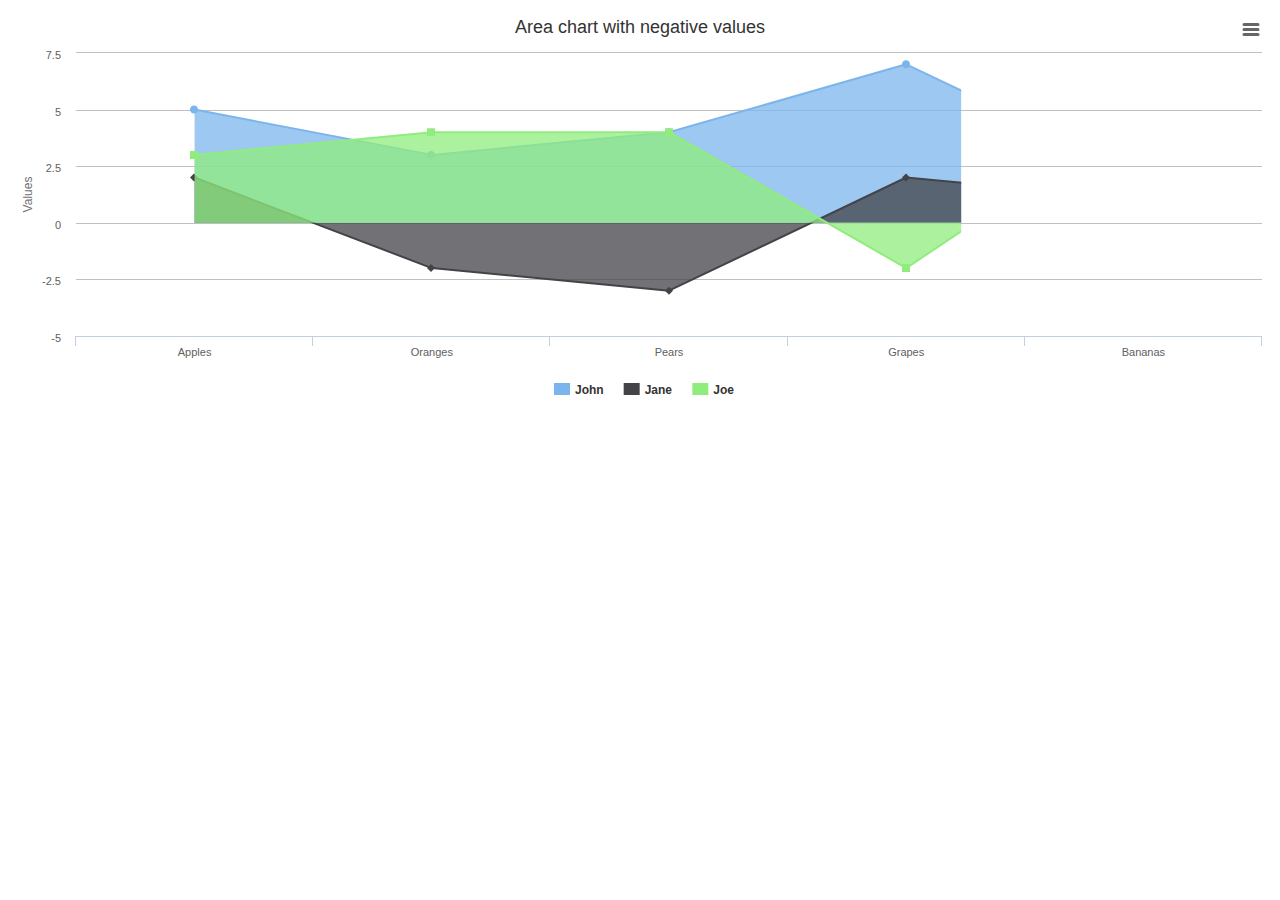
<file: 项目/Highcharts-4.0.1/examples/area-negative/index.htm>
<!DOCTYPE HTML>
<html>
	<head>
		<meta http-equiv="Content-Type" content="text/html; charset=utf-8">
		<title>Highcharts Example</title>

		<script type="text/javascript" src="http://ajax.googleapis.com/ajax/libs/jquery/1.8.2/jquery.min.js"></script>
		<script type="text/javascript">
$(function () {
        $('#container').highcharts({
            chart: {
                type: 'area'
            },
            title: {
                text: 'Area chart with negative values'
            },
            xAxis: {
                categories: ['Apples', 'Oranges', 'Pears', 'Grapes', 'Bananas']
            },
            credits: {
                enabled: false
            },
            series: [{
                name: 'John',
                data: [5, 3, 4, 7, 2]
            }, {
                name: 'Jane',
                data: [2, -2, -3, 2, 1]
            }, {
                name: 'Joe',
                data: [3, 4, 4, -2, 5]
            }]
        });
    });
    

		</script>
	</head>
	<body>
<script src="../../js/highcharts.js"></script>
<script src="../../js/modules/exporting.js"></script>

<div id="container" style="min-width: 310px; height: 400px; margin: 0 auto"></div>

	</body>
</html>
</file>
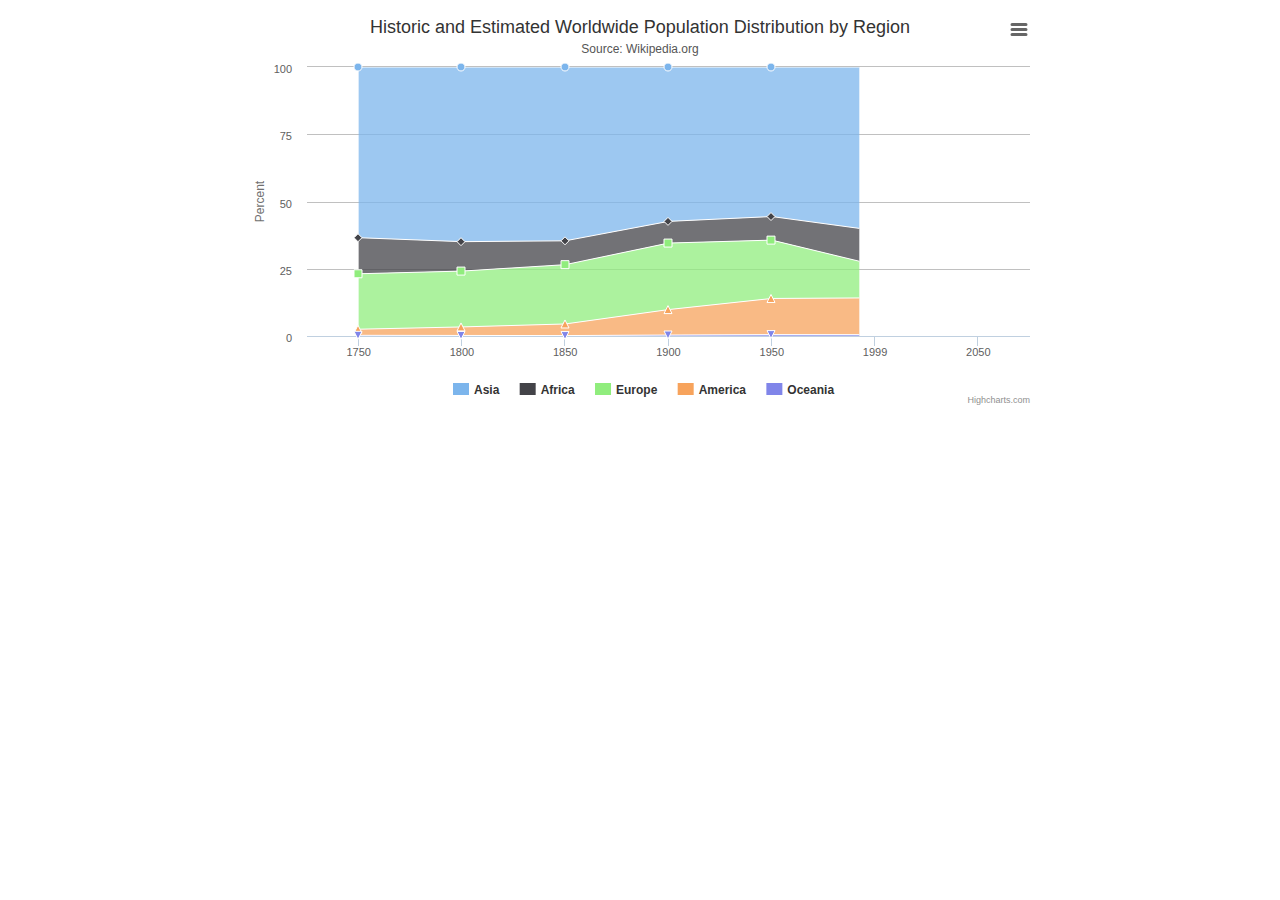
<file: 项目/Highcharts-4.0.1/examples/area-stacked-percent/index.htm>
<!DOCTYPE HTML>
<html>
	<head>
		<meta http-equiv="Content-Type" content="text/html; charset=utf-8">
		<title>Highcharts Example</title>

		<script type="text/javascript" src="http://ajax.googleapis.com/ajax/libs/jquery/1.8.2/jquery.min.js"></script>
		<script type="text/javascript">
$(function () {
        $('#container').highcharts({
            chart: {
                type: 'area'
            },
            title: {
                text: 'Historic and Estimated Worldwide Population Distribution by Region'
            },
            subtitle: {
                text: 'Source: Wikipedia.org'
            },
            xAxis: {
                categories: ['1750', '1800', '1850', '1900', '1950', '1999', '2050'],
                tickmarkPlacement: 'on',
                title: {
                    enabled: false
                }
            },
            yAxis: {
                title: {
                    text: 'Percent'
                }
            },
            tooltip: {
                pointFormat: '<span style="color:{series.color}">{series.name}</span>: <b>{point.percentage:.1f}%</b> ({point.y:,.0f} millions)<br/>',
                shared: true
            },
            plotOptions: {
                area: {
                    stacking: 'percent',
                    lineColor: '#ffffff',
                    lineWidth: 1,
                    marker: {
                        lineWidth: 1,
                        lineColor: '#ffffff'
                    }
                }
            },
            series: [{
                name: 'Asia',
                data: [502, 635, 809, 947, 1402, 3634, 5268]
            }, {
                name: 'Africa',
                data: [106, 107, 111, 133, 221, 767, 1766]
            }, {
                name: 'Europe',
                data: [163, 203, 276, 408, 547, 729, 628]
            }, {
                name: 'America',
                data: [18, 31, 54, 156, 339, 818, 1201]
            }, {
                name: 'Oceania',
                data: [2, 2, 2, 6, 13, 30, 46]
            }]
        });
    });
    

		</script>
	</head>
	<body>
<script src="../../js/highcharts.js"></script>
<script src="../../js/modules/exporting.js"></script>

<div id="container" style="min-width: 310px; height: 400px; max-width: 800px; margin: 0 auto"></div>

	</body>
</html>
</file>
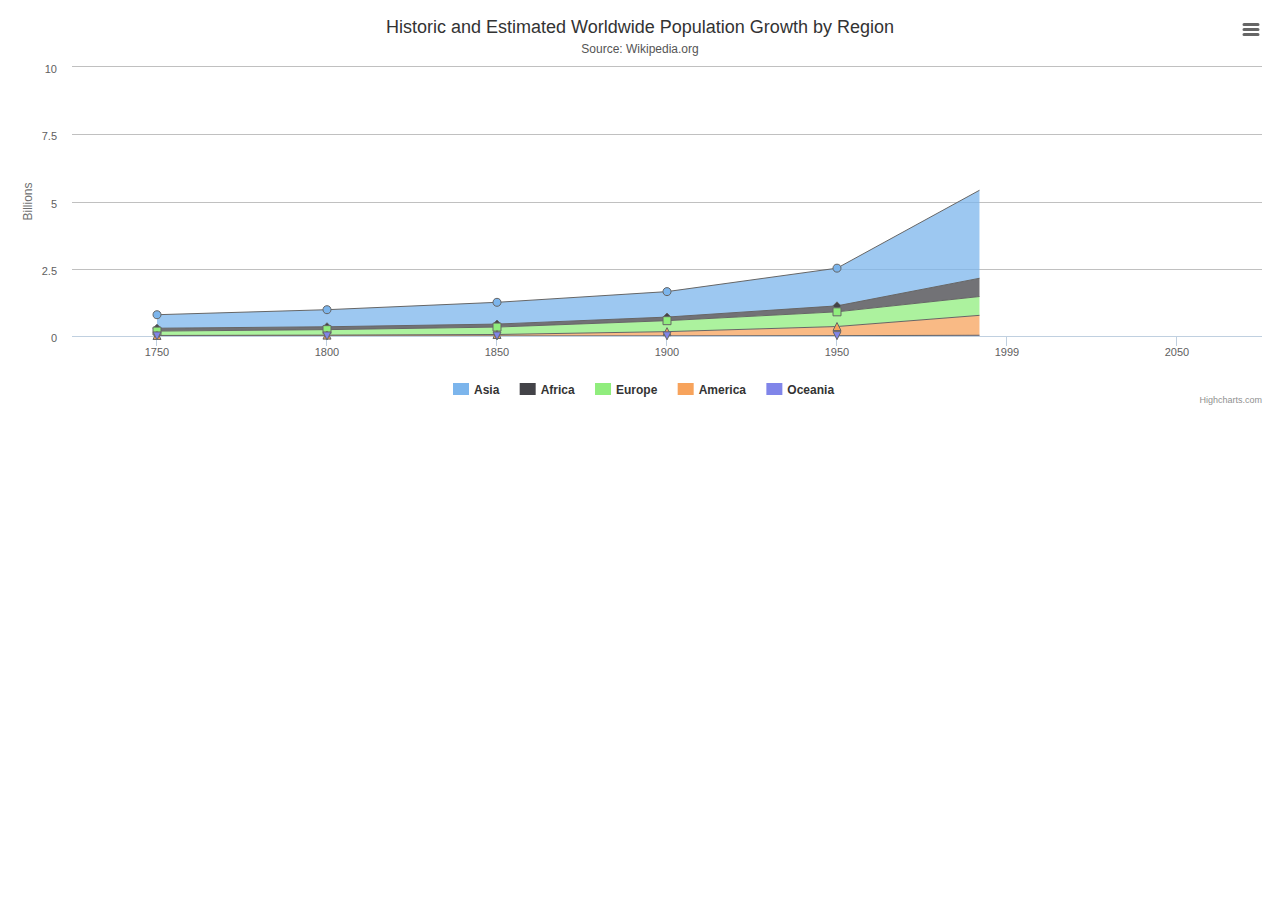
<file: 项目/Highcharts-4.0.1/examples/area-stacked/index.htm>
<!DOCTYPE HTML>
<html>
	<head>
		<meta http-equiv="Content-Type" content="text/html; charset=utf-8">
		<title>Highcharts Example</title>

		<script type="text/javascript" src="http://ajax.googleapis.com/ajax/libs/jquery/1.8.2/jquery.min.js"></script>
		<script type="text/javascript">
$(function () {
        $('#container').highcharts({
            chart: {
                type: 'area'
            },
            title: {
                text: 'Historic and Estimated Worldwide Population Growth by Region'
            },
            subtitle: {
                text: 'Source: Wikipedia.org'
            },
            xAxis: {
                categories: ['1750', '1800', '1850', '1900', '1950', '1999', '2050'],
                tickmarkPlacement: 'on',
                title: {
                    enabled: false
                }
            },
            yAxis: {
                title: {
                    text: 'Billions'
                },
                labels: {
                    formatter: function() {
                        return this.value / 1000;
                    }
                }
            },
            tooltip: {
                shared: true,
                valueSuffix: ' millions'
            },
            plotOptions: {
                area: {
                    stacking: 'normal',
                    lineColor: '#666666',
                    lineWidth: 1,
                    marker: {
                        lineWidth: 1,
                        lineColor: '#666666'
                    }
                }
            },
            series: [{
                name: 'Asia',
                data: [502, 635, 809, 947, 1402, 3634, 5268]
            }, {
                name: 'Africa',
                data: [106, 107, 111, 133, 221, 767, 1766]
            }, {
                name: 'Europe',
                data: [163, 203, 276, 408, 547, 729, 628]
            }, {
                name: 'America',
                data: [18, 31, 54, 156, 339, 818, 1201]
            }, {
                name: 'Oceania',
                data: [2, 2, 2, 6, 13, 30, 46]
            }]
        });
    });
    

		</script>
	</head>
	<body>
<script src="../../js/highcharts.js"></script>
<script src="../../js/modules/exporting.js"></script>

<div id="container" style="min-width: 310px; height: 400px; margin: 0 auto"></div>

	</body>
</html>
</file>
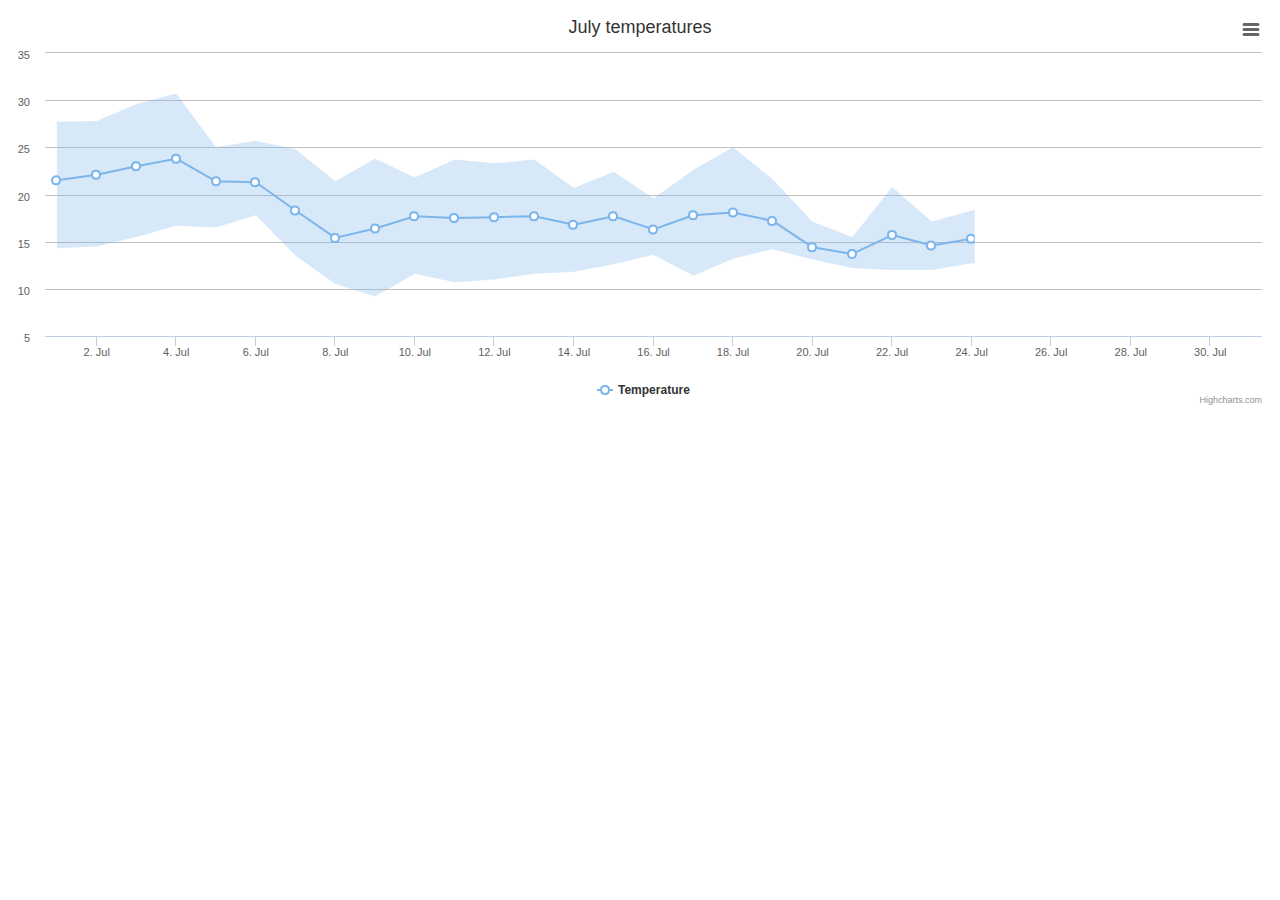
<file: 项目/Highcharts-4.0.1/examples/arearange-line/index.htm>
<!DOCTYPE HTML>
<html>
	<head>
		<meta http-equiv="Content-Type" content="text/html; charset=utf-8">
		<title>Highcharts Example</title>

		<script type="text/javascript" src="http://ajax.googleapis.com/ajax/libs/jquery/1.8.2/jquery.min.js"></script>
		<script type="text/javascript">
$(function () {

	var ranges = [
			[1246406400000, 14.3, 27.7],
			[1246492800000, 14.5, 27.8],
			[1246579200000, 15.5, 29.6],
			[1246665600000, 16.7, 30.7],
			[1246752000000, 16.5, 25.0],
			[1246838400000, 17.8, 25.7],
			[1246924800000, 13.5, 24.8],
			[1247011200000, 10.5, 21.4],
			[1247097600000, 9.2, 23.8],
			[1247184000000, 11.6, 21.8],
			[1247270400000, 10.7, 23.7],
			[1247356800000, 11.0, 23.3],
			[1247443200000, 11.6, 23.7],
			[1247529600000, 11.8, 20.7],
			[1247616000000, 12.6, 22.4],
			[1247702400000, 13.6, 19.6],
			[1247788800000, 11.4, 22.6],
			[1247875200000, 13.2, 25.0],
			[1247961600000, 14.2, 21.6],
			[1248048000000, 13.1, 17.1],
			[1248134400000, 12.2, 15.5],
			[1248220800000, 12.0, 20.8],
			[1248307200000, 12.0, 17.1],
			[1248393600000, 12.7, 18.3],
			[1248480000000, 12.4, 19.4],
			[1248566400000, 12.6, 19.9],
			[1248652800000, 11.9, 20.2],
			[1248739200000, 11.0, 19.3],
			[1248825600000, 10.8, 17.8],
			[1248912000000, 11.8, 18.5],
			[1248998400000, 10.8, 16.1]
		],
		averages = [
			[1246406400000, 21.5],
			[1246492800000, 22.1],
			[1246579200000, 23],
			[1246665600000, 23.8],
			[1246752000000, 21.4],
			[1246838400000, 21.3],
			[1246924800000, 18.3],
			[1247011200000, 15.4],
			[1247097600000, 16.4],
			[1247184000000, 17.7],
			[1247270400000, 17.5],
			[1247356800000, 17.6],
			[1247443200000, 17.7],
			[1247529600000, 16.8],
			[1247616000000, 17.7],
			[1247702400000, 16.3],
			[1247788800000, 17.8],
			[1247875200000, 18.1],
			[1247961600000, 17.2],
			[1248048000000, 14.4],
			[1248134400000, 13.7],
			[1248220800000, 15.7],
			[1248307200000, 14.6],
			[1248393600000, 15.3],
			[1248480000000, 15.3],
			[1248566400000, 15.8],
			[1248652800000, 15.2],
			[1248739200000, 14.8],
			[1248825600000, 14.4],
			[1248912000000, 15],
			[1248998400000, 13.6]
		];

    
    	$('#container').highcharts({
    	
		    title: {
		        text: 'July temperatures'
		    },
		
		    xAxis: {
		        type: 'datetime'
		    },
		    
		    yAxis: {
		        title: {
		            text: null
		        }
		    },
		
		    tooltip: {
		        crosshairs: true,
		        shared: true,
		        valueSuffix: '°C'
		    },
		    
		    legend: {
		    },
		
		    series: [{
		    	name: 'Temperature',
		    	data: averages,
		    	zIndex: 1,
		    	marker: {
		    		fillColor: 'white',
		    		lineWidth: 2,
		    		lineColor: Highcharts.getOptions().colors[0]
		    	}
		    }, {
		        name: 'Range',
		        data: ranges,
		        type: 'arearange',
		        lineWidth: 0,
		    	linkedTo: ':previous',
		    	color: Highcharts.getOptions().colors[0],
		    	fillOpacity: 0.3,
		    	zIndex: 0
		    }]
		
		});
    
});
		</script>
	</head>
	<body>
<script src="../../js/highcharts.js"></script>
<script src="../../js/highcharts-more.js"></script>
<script src="../../js/modules/exporting.js"></script>

<div id="container" style="min-width: 310px; height: 400px; margin: 0 auto"></div>

	</body>
</html>
</file>
<file: 项目/cms/css/iconFont/iconfont.css>
@font-face {font-family: "iconfont";
  src: url('iconfont.eot?t=1537770912012'); /* IE9*/
  src: url('iconfont.eot?t=1537770912012#iefix') format('embedded-opentype'), /* IE6-IE8 */
  url('[data-uri]') format('woff'),
  url('iconfont.ttf?t=1537770912012') format('truetype'), /* chrome, firefox, opera, Safari, Android, iOS 4.2+*/
  url('iconfont.svg?t=1537770912012#iconfont') format('svg'); /* iOS 4.1- */
}

.iconfont {
  font-family:"iconfont" !important;
  font-size:16px;
  font-style:normal;
  -webkit-font-smoothing: antialiased;
  -moz-osx-font-smoothing: grayscale;
}

.icon-18:before { content: "\e612"; }

.icon-yun:before { content: "\e78d"; }

.icon-dayuhao:before { content: "\e66f"; }

.icon-xiala:before { content: "\e6b9"; }

.icon-ai-user:before { content: "\e60c"; }

.icon-user:before { content: "\e627"; }

.icon-kuozhan:before { content: "\e6b2"; }

.icon-liebiao:before { content: "\e602"; }

.icon-zixun:before { content: "\e64e"; }

.icon-shouye:before { content: "\e653"; }

.icon-zuo:before { content: "\e604"; }

.icon-yun1:before { content: "\e62b"; }

.icon-laba:before { content: "\e62d"; }

.icon-liebiao1:before { content: "\e749"; }
</file>
<file: 项目/cms/css/index.css>
*{
	margin:0px;
	padding: 0px;
}

/*首页*/
.leftDiv{
	background-color:#282830;
	padding: 0px
	
}

.rightDiv{
	background-color:#EEEEEE;
	padding: 0px
	
}

.leftDiv_top{
	height: 50px;
	width: 100%;
	background-color: #3D556D;
}

.leftDiv_top img{
	width: 40px;
	height: 35px;
	margin-left: 10px;
	margin-top: 5px
}
.leftDiv_top div{
	display: inline-block;
}

.leftDiv_top span{
	color: #fff;
	height: 50px;
	display: inline-block;
	line-height: 50px;
	margin-left: 5px
}

/*首页左侧下半部分*/
.leftDiv_bottom{
	list-style:none;
	margin-top: 40px

}
.leftDiv_bottom li{
	height: 40px;
	border-bottom: 1px solid #ccc;
	line-height: 40px;
	padding-left: 20px
}
.leftDiv_bottom li a{
	color: #fff
}
.leftDiv_bottom li span{
	display: inline-block;
	width: 90px;
	margin-left: 5px
}

/*右侧上半部分*/
.rightDiv_top div{
	height: 50px;
}

.rightDiv_top{
	background-color: #fff;
	height: 50px
}

.rightDivTop_left{
	padding: 0px;
}

.rightDivTop_left i{
	margin-left: 20px;
	display: inline-block;
	margin-top: 10px;
	width: 30px;
	height: 30px;
	font-size: 20px
}

.rightDivTop_left span{
	display: inline-block;
	width: 15px;
	height: 15px;
	background-color: red;
	color: #fff;
	text-align: center;
	border-radius: 50%;
	position: relative;
	left: -20px;
	top: -5px;
	font-size: 12px
}
.rightDivTop_right{
	padding: 0px;
	line-height: 50px
}
.rightDivTop_right div{
	display: inline-block;

}

.rightDivTop_right img{
	width: 40px;
	height: 40px;
	border-radius: 50%;
	margin-right: 10px
}
</file>
